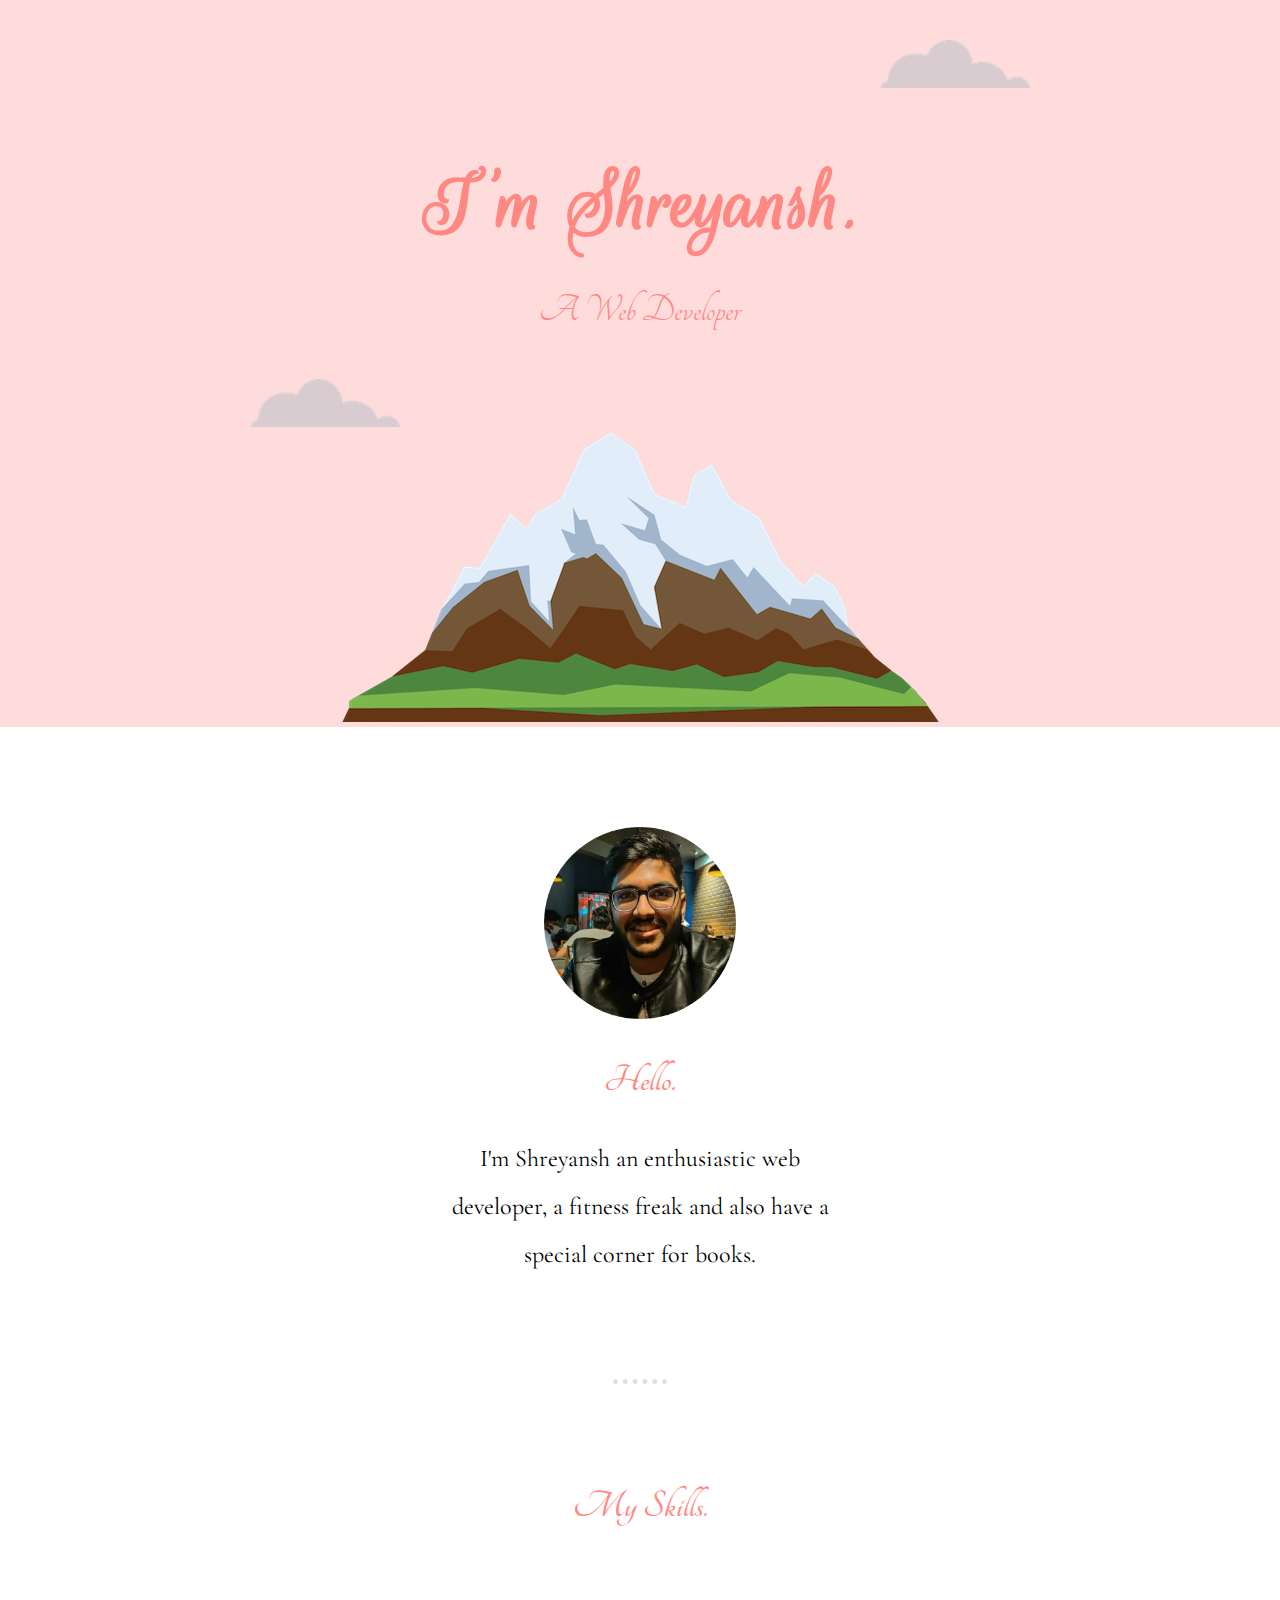
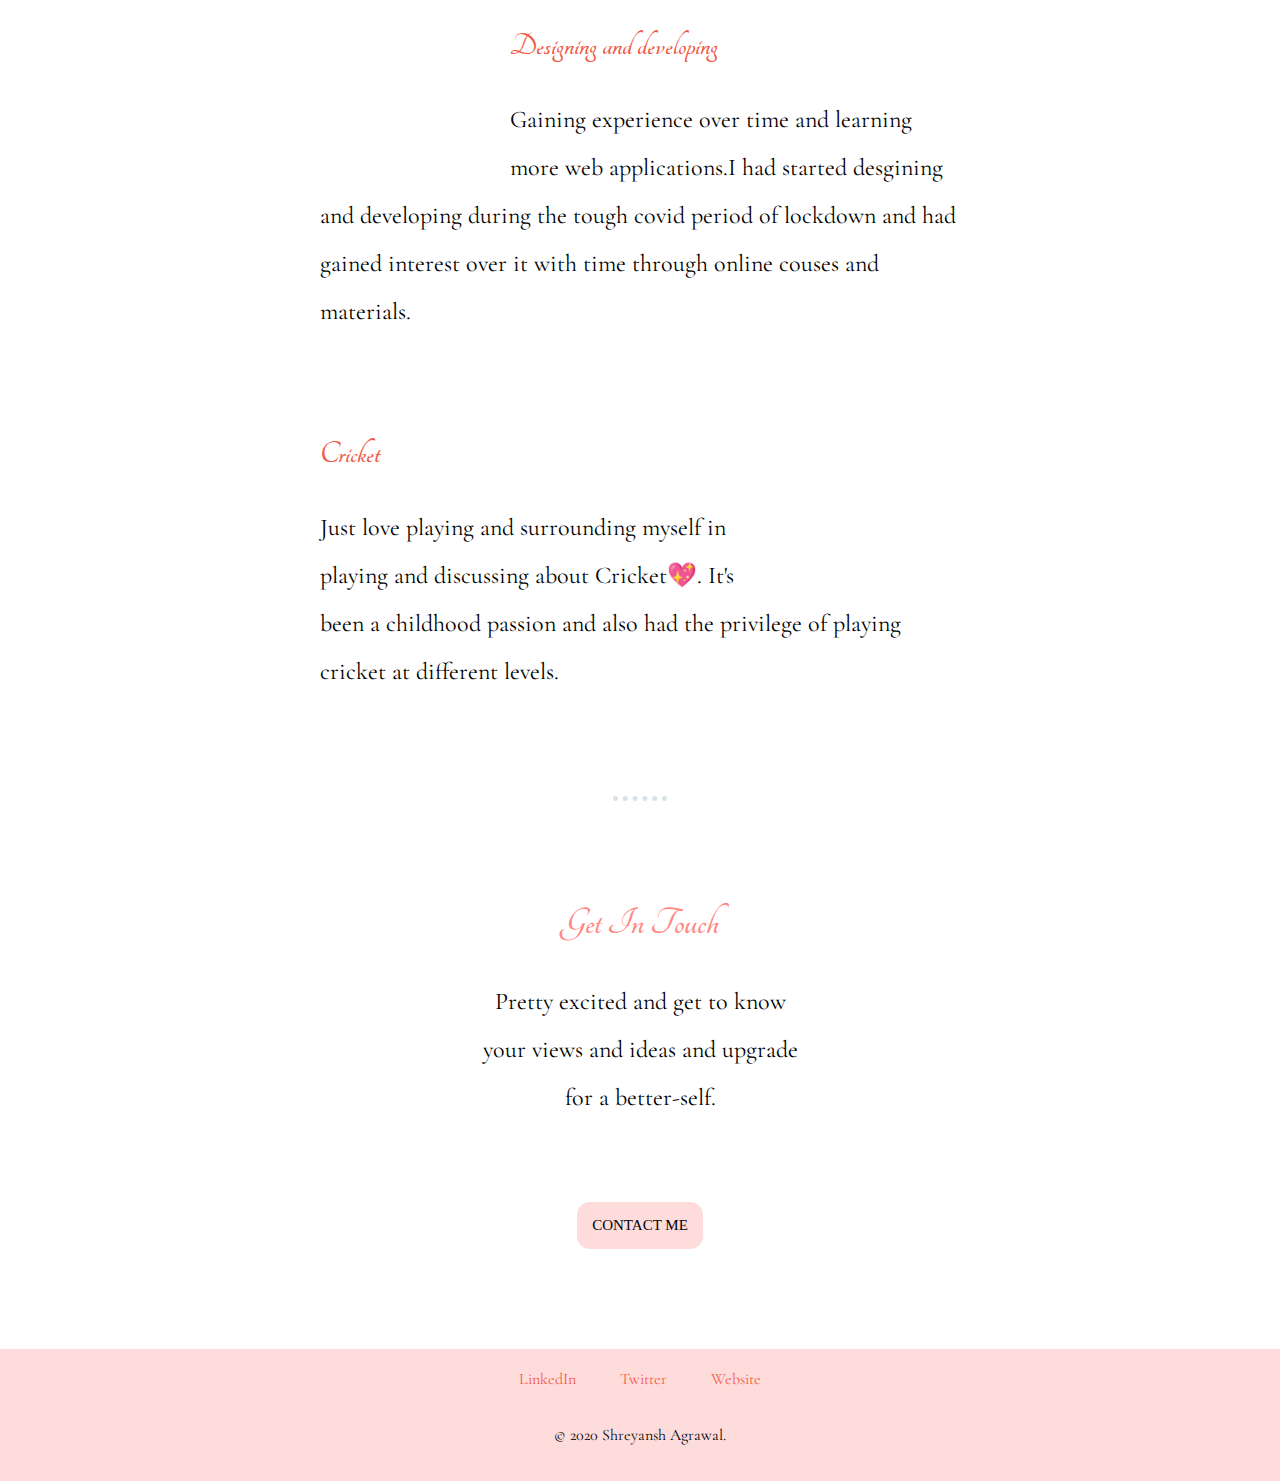
<file: my site/index.html>
<!DOCTYPE html>
<html lang="en" dir="ltr">
  <head>
    <meta charset="utf-8">
    <title>Shreyansh Agrawal</title>
    <link rel="stylesheet" href="css/style.css">
    <link rel="icon" href="favicon.ico">
  <link href="https://fonts.googleapis.com/css2?family=Cormorant+Garamond:wght@300&family=Rouge+Script&family=Tangerine&display=swap" rel="stylesheet">
  </head>
  <body>
    <div class="top_container  ">
      <img class="top-cloud" src="images/cloud.png" alt="cloud-png">
      <h1>I'm Shreyansh.</h1>
      <h2 class="font-weight"> A Web Developer </h2>
      <img class="bottom-cloud" src="images/cloud.png" alt="cloud-png">
      <img src="images/mountain.png" alt="mountain-png">
    </div>
    <div class="middle-container">
      <div class="profile">
        <img class="profile-pic"src="images/profile.png" alt="profile">
        <h2>Hello.</h2>
        <p class="bio">I'm Shreyansh an enthusiastic web developer, a fitness freak and also have a special corner for books.  </p>
      </div>
      <hr>
      <div class="skills">
        <h2>My Skills.</h2>
        <div class="skill-row">
            <iframe class="developer-img" src="https://giphy.com/embed/MaI6BylfjAkDkfk4OC" width="400" height="400" frameBorder="0" class="giphy-embed" allowFullScreen></iframe>
        <h3> Designing and developing</h3>
          <p >Gaining experience over time and learning more web applications.I had started desgining and developing during the tough covid period of lockdown and had gained interest over it with time through online couses and materials.</p>
        </div>
        <div class="skill-row">

        <iframe class="Cricket-img" src="https://giphy.com/embed/QqEoQkYIADtcs" width="480" height="390" frameBorder="0" class="giphy-embed" allowFullScreen></iframe>
          <h3> Cricket</h3>
          <p >Just love playing and surrounding myself in playing and discussing about Cricket💖. It's been a childhood passion and also had the privilege of playing cricket at different levels.</p>
        </div>
      </div>

      <hr>

      <div class="contact-me">
        <h2>Get In Touch</h2>
        <p>Pretty excited and get to know your views and ideas and upgrade for a better-self.</p>
        </div>
          <a class="BUTTON_YTM" href="mailto:shreyansh4201@email.com">CONTACT ME</a>
    </div>

    <div class="bottom-container">
      <a class="footer-link" href="https://www.linkedin.com/">LinkedIn</a>
      <a class="footer-link" href="https://twitter.com/">Twitter</a>
      <a class="footer-link" href="https://www.appbrewery.co/">Website</a>
      <p class="license">© 2020 Shreyansh Agrawal.</p>
    </div>


  </body>
</html>
</file>
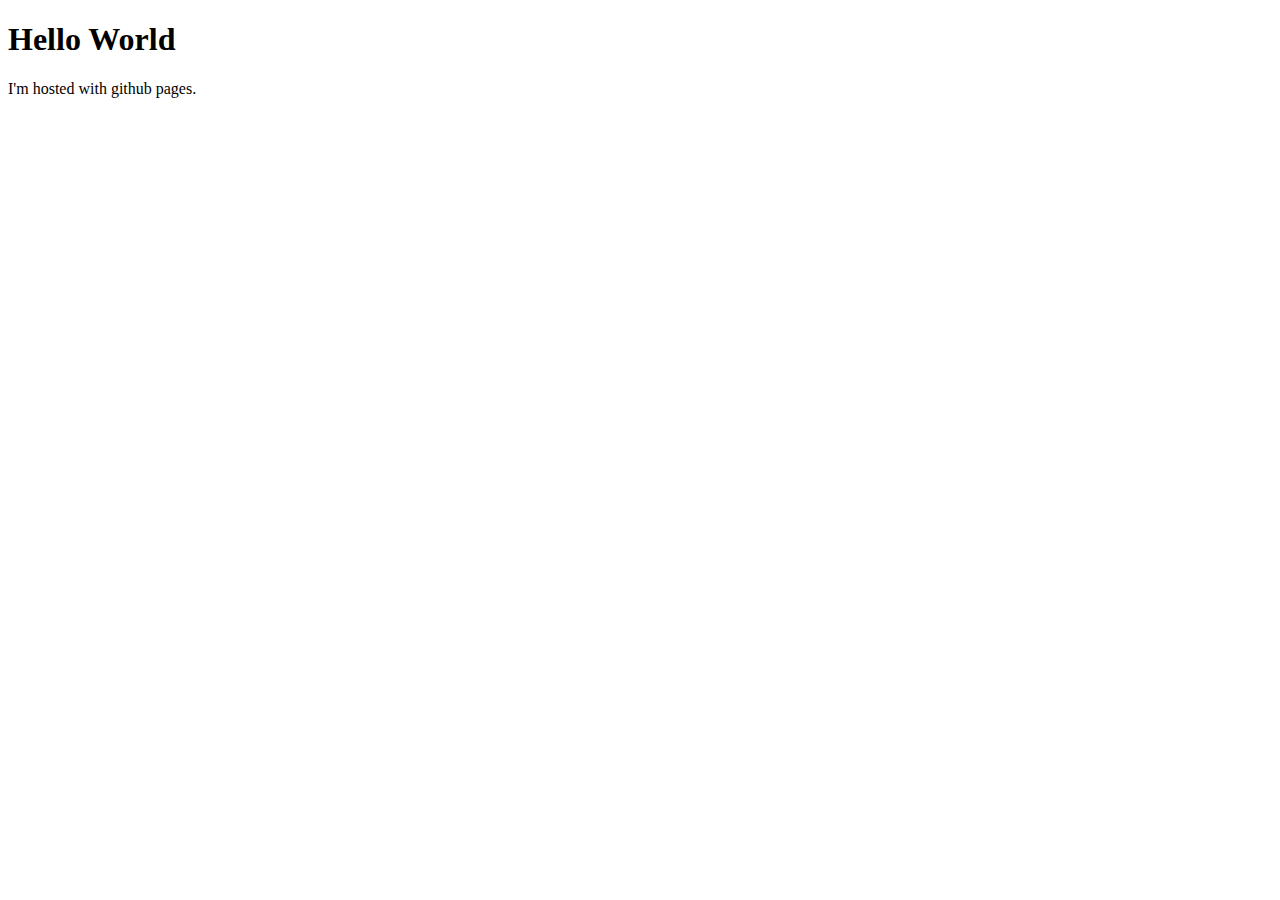
<file: demo1.html>
<!DOCTYPE html>
<html lang="en" dir="ltr">
  <head>
    <meta charset="utf-8">
    <title></title>
  </head>
  <body>
    <h1> Hello World</h1>
    <p> I'm hosted with github pages.</p>

  </body>
</html>
</file>
<file: my site/css/style.css>
.top_container{
  background-color: #ffdcdc;
  position: relative;
  padding-top: 100px;


}
h3{
  color:#f05945;
}
.font-weight{
  font-weight: normal;
}
p{
  font-size: 1.5rem;
  line-height: 2;
}
body{
  margin:0;
  text-align: center;
  font-family: 'Cormorant Garamond', serif;

}
.middle-container{
  margin: 100px 0;
}
.bio{
  width:30%;
  margin:auto;
}
h1{
  margin: 50px auto 0 auto;
  font-family: 'Rouge Script', cursive;
  font-size: 5.625rem;
  color: #ff8882;


}
.footer-link{
  text-decoration: none;
  margin: 20px;
    color:#f05945;
    font-family: 'Cormorant Garamond', serif;
    padding: 20px 0;
}
a:hover{
  color: grey;
}
h2{
  font-family: 'Tangerine', cursive;
  font-size:2.5rem;
  color: #ff8882;
}
h3{font-family: 'Tangerine', cursive;
font-size: 2rem;
}
.bottom-container{
 background-color:#ffdcdc;
 margin:30px 0 0 0 ;
 padding-top: 20px;
}
.skills{
  margin-top: 80px;
}
.license{
  font-size: 1rem;
  margin: 0;
  padding: 30px 0;

}


.bottom-cloud{
  position: absolute;
  left: 250px;
  bottom:300px;
}
.top-cloud{
  position: absolute;
  right: 250px;
  top: 40px;
}
.skill-row{
  width:50%;
  margin:100px auto 100px auto;
  text-align: left;
}
.developer-img{
  width: 25%;
  height: 30%;
  float: left;
  margin-right: 30px;

}
.Cricket-img{
  width: 25%;
  height: 25%;
  float: right;
  margin-left: 30px;
}
hr {
  border-color:#d8e3e7 ;
    border-width: 5px;
    border-style: dotted none none none ;
    width: 4.25%;
    margin: 100px auto;
}
.contact-me{
  margin: 80px auto 80px auto;
  width: 25%;
}
.profile-pic{
  width: 15%;
}
.BUTTON_YTM {
   background: #FFDCDC;
   background-image: -webkit-linear-gradient(top, #FFDCDC, #FFDCDC);
   background-image: -moz-linear-gradient(top, #FFDCDC, #FFDCDC);
   background-image: -ms-linear-gradient(top, #FFDCDC, #FFDCDC);
   background-image: -o-linear-gradient(top, #FFDCDC, #FFDCDC);
   background-image: -webkit-gradient(to bottom, #FFDCDC, #FFDCDC);
   -webkit-border-radius: 13px;
   -moz-border-radius: 13px;
   border-radius: 13px;
   color: #000000;
   font-family: Garamond;
   font-size: 15px;
   font-weight: 300;
   padding: 15px;
   text-decoration: none;
   display: inline-block;
   cursor: pointer;
   text-align: center;
}

.BUTTON_YTM:hover {
   background: #ffe8e8;
   background-image: -webkit-linear-gradient(top, #ffe8e8, #ffe8e8);
   background-image: -moz-linear-gradient(top, #ffe8e8, #ffe8e8);
   background-image: -ms-linear-gradient(top, #ffe8e8, #ffe8e8);
   background-image: -o-linear-gradient(top, #ffe8e8, #ffe8e8);
   background-image: -webkit-gradient(to bottom, #ffe8e8, #ffe8e8);
   -webkit-border-radius: 20px;
   -moz-border-radius: 20px;
   border-radius: 20px;
   text-decoration: none;}
</file>
